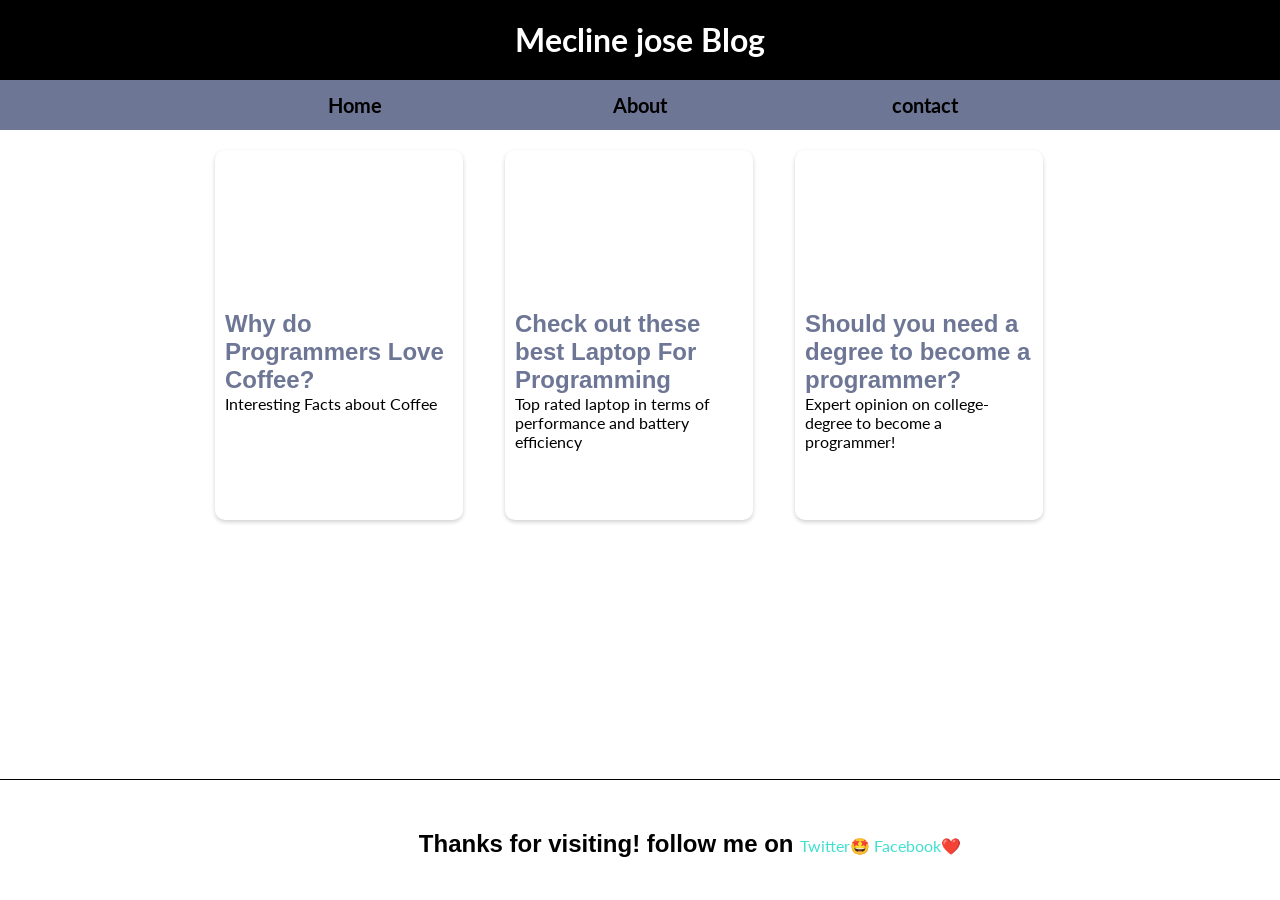
<file: Blog Project/index.html>
<!DOCTYPE HTML>
<html lang="en">

<head>
  <title>Mecline Jose Blog</title>
  <meta charset="UTF-8">
  <meta name="viewport" content="width=device-width, initial-scale=1">
  <link rel="shortcut icon" href="./assets/images/favicon (1).ico">
  <link rel="stylesheet" type="text/css" href="./assets/css/style.css">
  <link href="https://fonts.googleapis.com/css?family=Lato" rel="stylesheet" type="text/css">
  <link rel="stylesheet" href="https://cdnjs.cloudflare.com/ajax/libs/font-awesome/4.7.0/css/font-awesome.min.css">
</head>

<body>
  <header>
    <h1>Mecline jose Blog</h1>
  </header>

  <nav>
    <ul>
      <li><a href="index.html">Home</a></li>
      <li><a href="./html/about.html">About</a></li>
      <li><a href="./html/contact.html">contact</a></li>
    </ul>
  </nav>

  <div id="tileContainer">
    <a href="./html/post.html">
      <div class="tilewrapper">
        <div class="tileinnerwrapper">
          <div id="tile1" class="tileimagewrapper"></div>
        </div>
        <div class="tile-body">
          <h2>Why do Programmers Love Coffee?</h2>
          <br>
          Interesting Facts about Coffee<br>
        </div>
      </div>
    </a>

    <a href="./html/post.html">
      <div class="tilewrapper">
        <div class="tileinnerwrapper">
          <div id="tile2" class="tileimagewrapper"></div>
        </div>
        <div class="tile-body">
          <h2>Check out these best Laptop For Programming</h2>
          <br>Top rated laptop in terms of performance and battery efficiency
        </div>
      </div>
    </a>

    <a href="./html/post.html">
      <div class="tilewrapper">
        <div class="tileinnerwrapper">
          <div id="tile3" class="tileimagewrapper"></div>
        </div>
        <div class="tile-body">
          <h2>Should you need a degree to become a programmer?</h2>
          <br>Expert opinion on college-degree to become a programmer!
        </div>
      </div>
    </a>

  </div>
  <footer class="underloop">
    <h2>Thanks for visiting! follow me on </h2><a href="https://twitter.com" alt="twitterlink">Twitter🤩</a>
    <a href="https://facebook.com" alt="facebooklink">Facebook❤️</a>

  </footer>
</body>

</html>
</file>
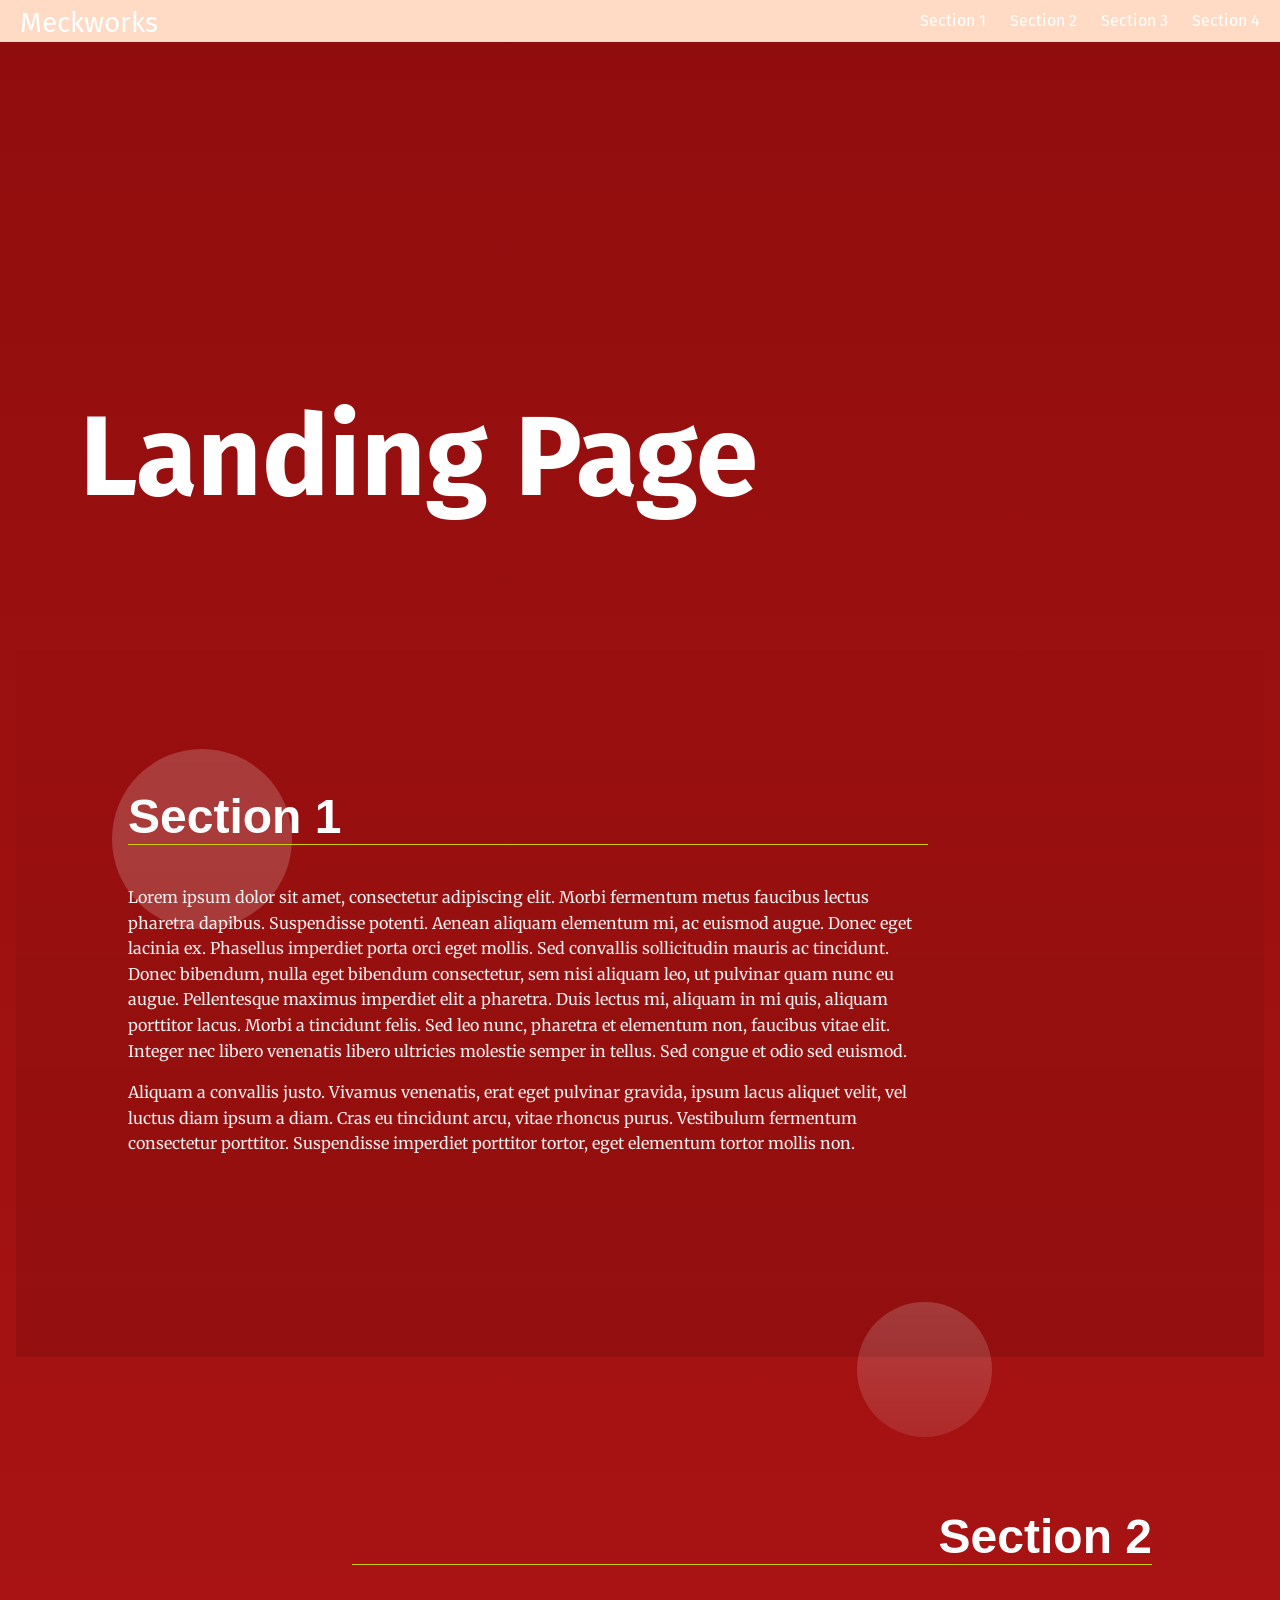
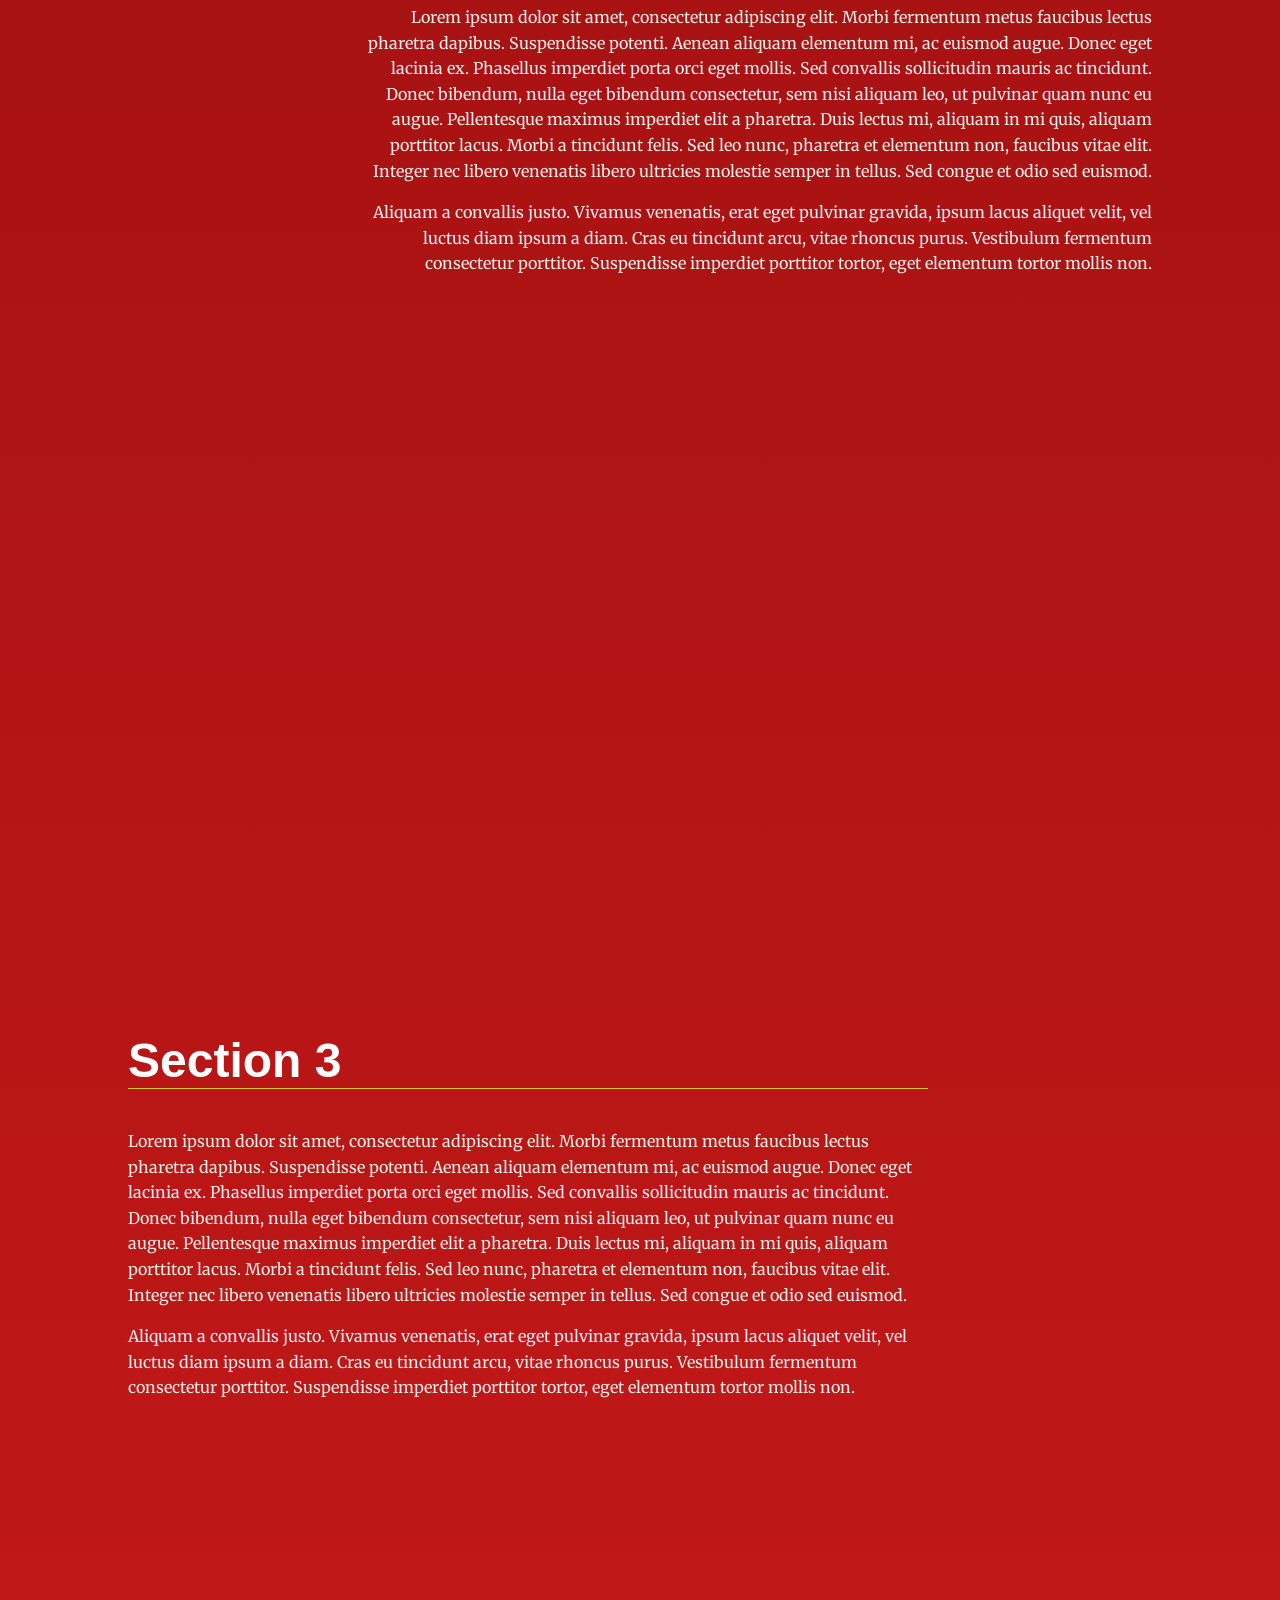
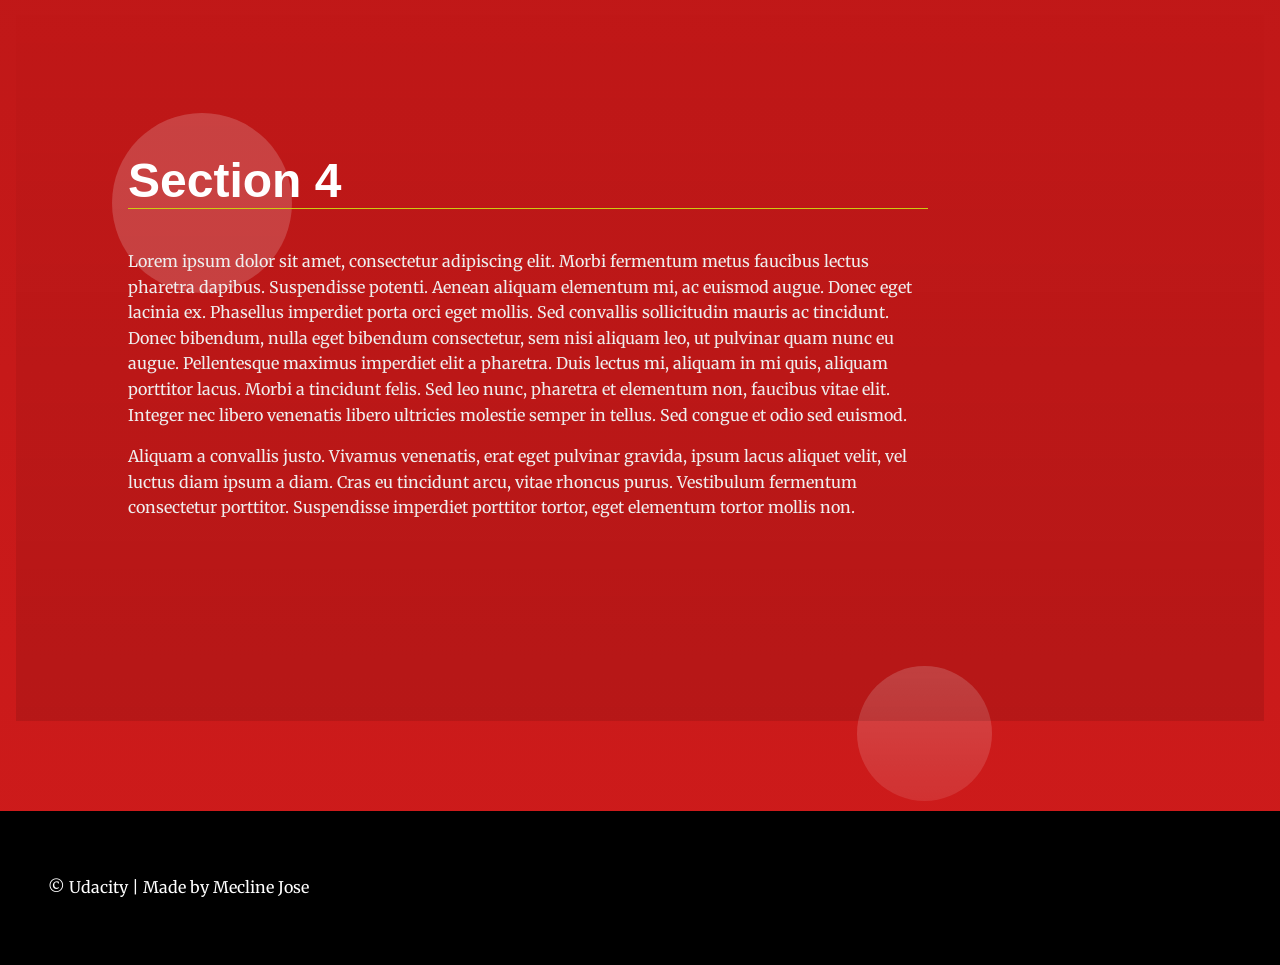
<file: Landing Page project/index.html>
<!DOCTYPE html>
<html lang="en">

<head>
  <meta charset="UTF-8">
  <meta name="viewport" content="width=device-width, initial-scale=1.0">
  <meta http-equiv="X-UA-Compatible" content="ie=edge">
  <title>Manipulating the DOM</title>
  <!-- Load Google Fonts -->
  <link href="https://fonts.googleapis.com/css?family=Fira+Sans:900|Merriweather&display=swap" rel="stylesheet">
  <!-- Load Styles -->
  <link href="css/styles.css" rel="stylesheet">
</head>

<body>
  <!-- HTML Follows BEM naming conventions 
  IDs are only used for sections to connect menu achors to sections -->
  <header class="page__header">
    <nav class="navbar__menu" id="navBar">
      <!-- Navigation starts as empty UL that will be populated with JS -->
      <div class="navigation">
        <a href="#" class="brand">Meckworks</a>
        <ul id="myList">

        </ul>
        <button class="navbar-toggler">
          <span></span>
        </button>
      </div>
    </nav>
  </header>
  <main>
    <header class="main__hero">
      <h1>Landing Page </h1>
    </header>
    <div id="sections">
      <!-- Each Section has an ID (used for the anchor) and 
        a data attribute that will populate the li node.
        Adding more sections will automatically populate nav.
        The first section is set to active class by default -->
      <section id="section1" data-nav="Section 1" class="your-active-class">
        <div class="landing__container">
          <h2>Section 1</h2>
          <p>Lorem ipsum dolor sit amet, consectetur adipiscing elit. Morbi fermentum metus faucibus lectus pharetra
            dapibus. Suspendisse potenti. Aenean aliquam elementum mi, ac euismod augue. Donec eget lacinia ex.
            Phasellus imperdiet porta orci eget mollis. Sed convallis sollicitudin mauris ac tincidunt. Donec bibendum,
            nulla eget bibendum consectetur, sem nisi aliquam leo, ut pulvinar quam nunc eu augue. Pellentesque maximus
            imperdiet elit a pharetra. Duis lectus mi, aliquam in mi quis, aliquam porttitor lacus. Morbi a tincidunt
            felis. Sed leo nunc, pharetra et elementum non, faucibus vitae elit. Integer nec libero venenatis libero
            ultricies molestie semper in tellus. Sed congue et odio sed euismod.</p>

          <p>Aliquam a convallis justo. Vivamus venenatis, erat eget pulvinar gravida, ipsum lacus aliquet velit, vel
            luctus diam ipsum a diam. Cras eu tincidunt arcu, vitae rhoncus purus. Vestibulum fermentum consectetur
            porttitor. Suspendisse imperdiet porttitor tortor, eget elementum tortor mollis non.</p>
        </div>
      </section>
      <section id="section2" data-nav="Section 2">
        <div class="landing__container">
          <h2>Section 2</h2>
          <p>Lorem ipsum dolor sit amet, consectetur adipiscing elit. Morbi fermentum metus faucibus lectus pharetra
            dapibus. Suspendisse potenti. Aenean aliquam elementum mi, ac euismod augue. Donec eget lacinia ex.
            Phasellus imperdiet porta orci eget mollis. Sed convallis sollicitudin mauris ac tincidunt. Donec bibendum,
            nulla eget bibendum consectetur, sem nisi aliquam leo, ut pulvinar quam nunc eu augue. Pellentesque maximus
            imperdiet elit a pharetra. Duis lectus mi, aliquam in mi quis, aliquam porttitor lacus. Morbi a tincidunt
            felis. Sed leo nunc, pharetra et elementum non, faucibus vitae elit. Integer nec libero venenatis libero
            ultricies molestie semper in tellus. Sed congue et odio sed euismod.</p>

          <p>Aliquam a convallis justo. Vivamus venenatis, erat eget pulvinar gravida, ipsum lacus aliquet velit, vel
            luctus diam ipsum a diam. Cras eu tincidunt arcu, vitae rhoncus purus. Vestibulum fermentum consectetur
            porttitor. Suspendisse imperdiet porttitor tortor, eget elementum tortor mollis non.</p>
        </div>
      </section>
      <section id="section3" data-nav="Section 3">
        <div class="landing__container">
          <h2>Section 3</h2>
          <p>Lorem ipsum dolor sit amet, consectetur adipiscing elit. Morbi fermentum metus faucibus lectus pharetra
            dapibus. Suspendisse potenti. Aenean aliquam elementum mi, ac euismod augue. Donec eget lacinia ex.
            Phasellus imperdiet porta orci eget mollis. Sed convallis sollicitudin mauris ac tincidunt. Donec bibendum,
            nulla eget bibendum consectetur, sem nisi aliquam leo, ut pulvinar quam nunc eu augue. Pellentesque maximus
            imperdiet elit a pharetra. Duis lectus mi, aliquam in mi quis, aliquam porttitor lacus. Morbi a tincidunt
            felis. Sed leo nunc, pharetra et elementum non, faucibus vitae elit. Integer nec libero venenatis libero
            ultricies molestie semper in tellus. Sed congue et odio sed euismod.</p>

          <p>Aliquam a convallis justo. Vivamus venenatis, erat eget pulvinar gravida, ipsum lacus aliquet velit, vel
            luctus diam ipsum a diam. Cras eu tincidunt arcu, vitae rhoncus purus. Vestibulum fermentum consectetur
            porttitor. Suspendisse imperdiet porttitor tortor, eget elementum tortor mollis non.</p>
        </div>
      </section>
    </div>
  </main>
  <footer class="page__footer">
    <p>&copy Udacity | Made by Mecline Jose</p>
  </footer>
  <script src="js/app.js"></script>
</body>

</html>
</file>
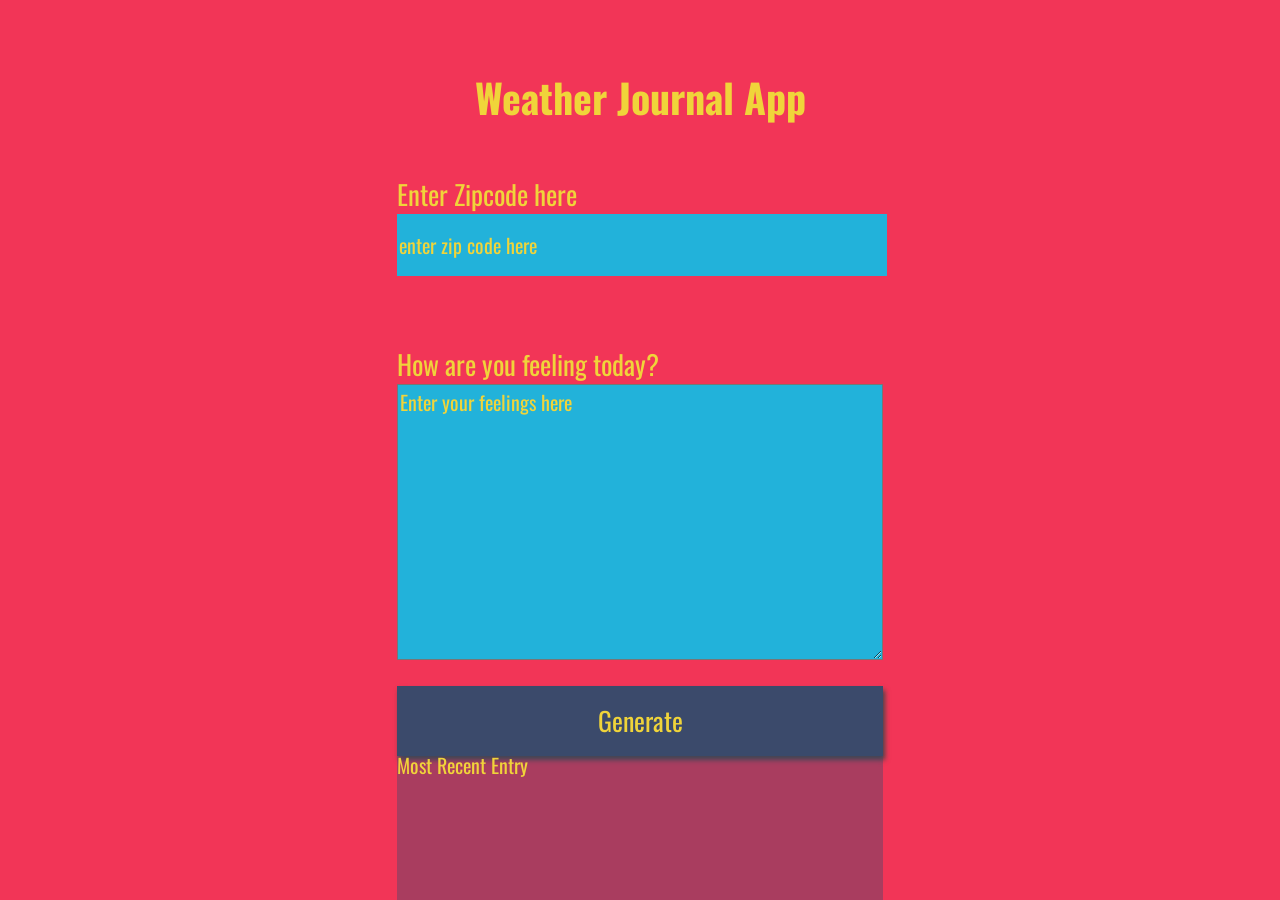
<file: Weather journal app/website/index.html>
<!DOCTYPE html>
<html>

<head>
  <meta charset="UTF-8">
  <title>Weather Journal</title>
  <link href="https://fonts.googleapis.com/css?family=Oswald:400,600,700|Ranga:400,700&display=swap" rel="stylesheet">
  <link rel="stylesheet" href="style.css">
</head>

<body>
  <div id="app">
    <div class="holder headline">
      <h1>Weather Journal App</h1>
    </div>

    <div class="holder zip">
      <span class="city" id="city-message"></span>
      <label for="zip">Enter Zipcode here <span class="error" id="zip-error"></span></label>
      <input type="text" id="zip" placeholder="enter zip code here">
    </div>

    <div class="holder feel">
      <label for="feelings">How are you feeling today? <span class="error" id="feeling-error"></span></label>
      <textarea class="myInput" id="feelings" placeholder="Enter your feelings here" rows="9" cols="50"></textarea>
      <button id="generate" type="submit">Generate</button>
    </div>

    <div class="holder entry">
      <div class="title">Most Recent Entry</div>
      <div id="entryHolder">
        <div id="date"></div>
        <div id="temp"></div>
        <div id="content"></div>
      </div>
    </div>
  </div>

  <script src="app.js" type="text/javascript"></script>

</body>

</html>
</file>
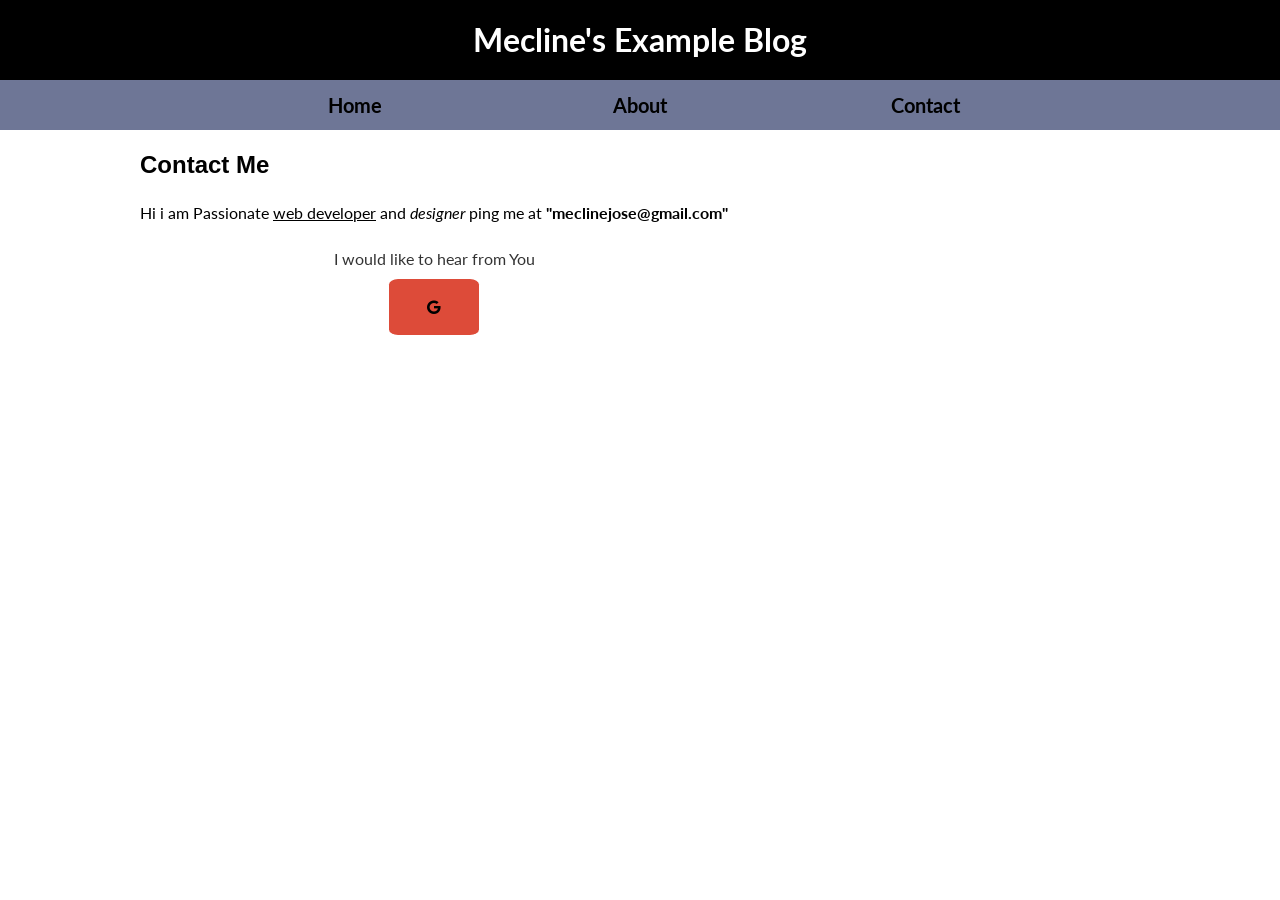
<file: Blog Project/html/contact.html>
<!DOCTYPE HTML>
<html lang="en">

<head>
  <title>Stuff | Mecline's Blog</title>
  <meta charset="UTF-8">
  <meta name="viewport" content="width=device-width, initial-scale=1">
  <link rel="shortcut icon" href="./assets/images/favicon (1).ico">
  <link rel="stylesheet" type="text/css" href="../assets/css/style.css">
  <link href="https://fonts.googleapis.com/css?family=Lato" rel="stylesheet" type="text/css">
  <link rel="stylesheet" href="https://cdnjs.cloudflare.com/ajax/libs/font-awesome/4.7.0/css/font-awesome.min.css">
</head>

<body>
  <header>
    <h1>Mecline's Example Blog</h1>
  </header>

  <nav>
    <ul>
      <li><a href="/index.html">Home</a></li>
      <li><a href="about.html">About</a></li>
      <li><a href="contact.html">Contact</a></li>
    </ul>
  </nav>

  <article>
    <h2>Contact Me</h2>

    <div id="conWrapper">
      <div class="corrected">
        <p>Hi i am Passionate <u> web developer</u> and <em>designer</em> ping me at
          <strong>&quot;meclinejose@gmail.com&quot;</strong>
          <figcaption> I would like to hear from You</figcaption>
          <a href="https://gmail.com" class="fa fa-google"></a>
        </p>
      </div>


    </div>
  </article>

</body>

</html>
</file>
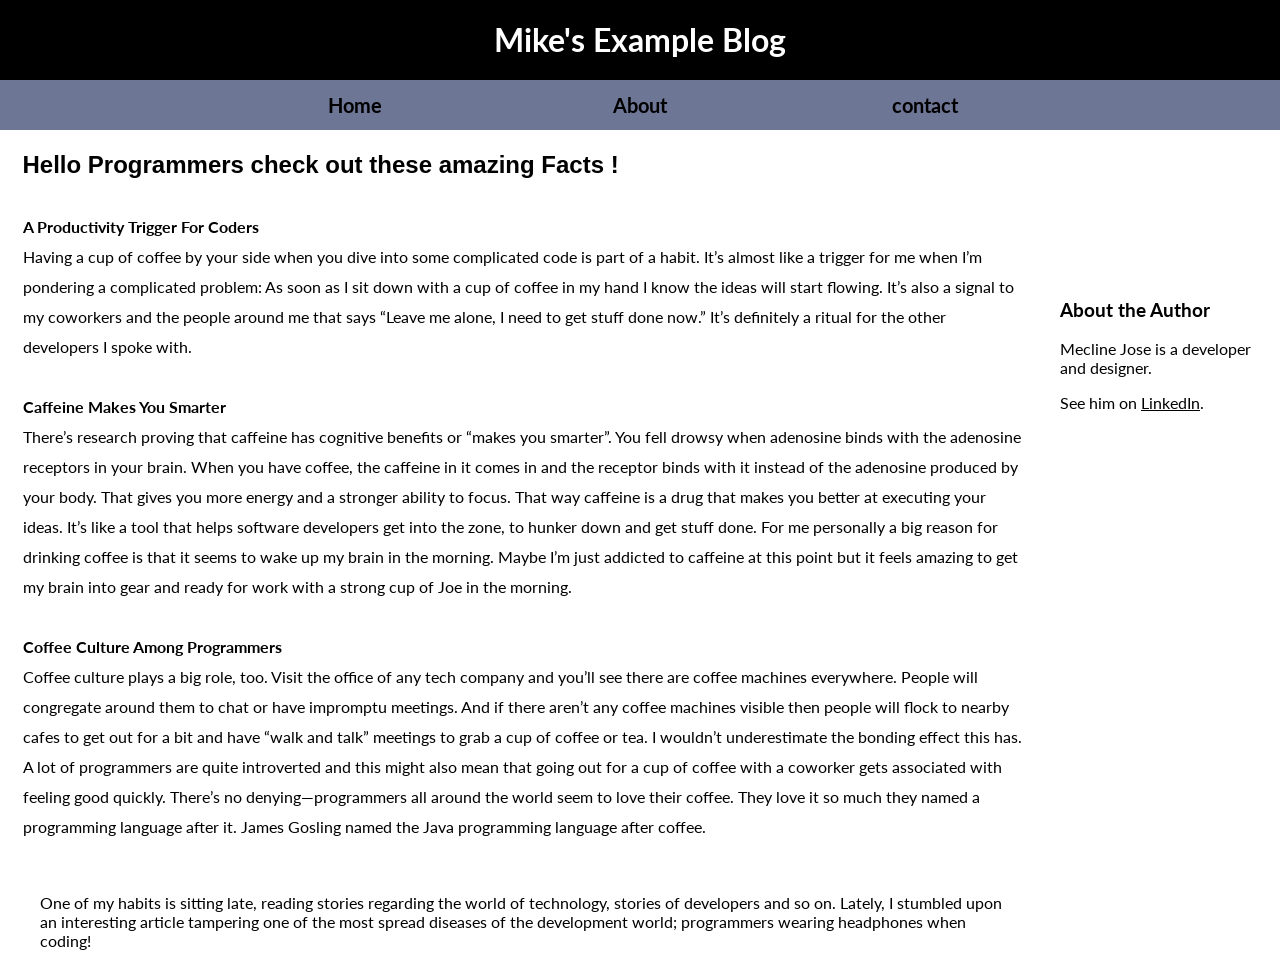
<file: Blog Project/html/post.html>
<!DOCTYPE HTML>
<html lang="en">

<head>
  <title>Every Post Needs a Good Title | Mecline's Blog</title>
  <meta charset="UTF-8">
  <meta name="viewport" content="width=device-width, initial-scale=1">
  <link rel="shortcut icon" href="./assets/images/favicon (1).ico">
  <link rel="stylesheet" type="text/css" href="../assets/css/style.css">
  <link href="https://fonts.googleapis.com/css?family=Lato" rel="stylesheet" type="text/css">
  <link rel="stylesheet" href="https://cdnjs.cloudflare.com/ajax/libs/font-awesome/4.7.0/css/font-awesome.min.css">
</head>

<body>
  <header>
    <h1>Mike's Example Blog</h1>
  </header>

  <nav>
    <ul>
      <li><a href="/index.html">Home</a></li>
      <li><a href="about.html">About</a></li>
      <li><a href="contact.html">contact</a></li>
    </ul>
  </nav>

  <content>
    <article>
      <h2>Hello Programmers check out these amazing Facts !</h2>
      <br>
      <br>
      <b>A Productivity Trigger For Coders</b><br>
      Having a cup of coffee by your side when you dive into some complicated code is part of a habit. It’s almost like
      a trigger for me when I’m pondering a complicated problem: As soon as I sit down with a cup of coffee in my hand I
      know the
      ideas will start flowing.
      It’s also a signal to my coworkers and the people around me that says “Leave me alone, I need to get stuff done
      now.” It’s definitely a ritual for the other developers I spoke with.
      <br>
      <br>
      <b>Caffeine Makes You Smarter</b><br>

      There’s research proving that caffeine has cognitive benefits or “makes you smarter”. You fell drowsy when
      adenosine binds with the adenosine receptors in your brain. When you have coffee, the caffeine in it comes in and
      the receptor binds
      with it instead of the adenosine produced by your body.
      That gives you more energy and a stronger ability to focus. That way caffeine is a drug that makes you better at
      executing your ideas. It’s like a tool that helps software developers get into the zone, to hunker down and get
      stuff done.
      For me personally a big reason for drinking coffee is that it seems to wake up my brain in the morning. Maybe I’m
      just addicted to caffeine at this point but it feels amazing to get my brain into gear and ready for work with a
      strong cup of
      Joe in the morning.
      <br>
      <br>
      <b>Coffee Culture Among Programmers</b><br>

      Coffee culture plays a big role, too. Visit the office of any tech company and you’ll see there are coffee
      machines everywhere. People will congregate around them to chat or have impromptu meetings. And if there aren’t
      any coffee machines
      visible then people will flock to nearby cafes to get out for a bit and have “walk and talk” meetings to grab a
      cup of coffee or tea.
      I wouldn’t underestimate the bonding effect this has. A lot of programmers are quite introverted and this might
      also mean that going out for a cup of coffee with a coworker gets associated with feeling good quickly.
      There’s no denying—programmers all around the world seem to love their coffee. They love it so much they named a
      programming language after it. James Gosling named the Java programming language after coffee.
    </article>

    <sidebar>
      <div id="profilepic"></div>
      <h3>About the Author</h3>
      Mecline Jose is a developer and designer.
      <p>See him on <a href="" target="linkedin">LinkedIn</a>.</p>
    </sidebar>

    <blockquote cite="http://www.codeseed.io/why-do-programmers-drink-so-much-coffee/">
      One of my habits is sitting late, reading stories regarding the world of technology, stories of developers and so
      on. Lately, I stumbled upon an interesting article tampering one of the most spread diseases of the development
      world; programmers wearing headphones when coding!
    </blockquote>
  </content>

</body>

</html>
</file>
<file: Blog Project/assets/css/style.css>
/* Naming convention notes:
- ID names use camel case because that is my preference
- Some class names are not in kebab case for backward compatibility */

@import 'blogpost.css';
@import 'home.css';
@import 'nav.css';

body {
    color: #000;
    font-family: lato, arial, helvetica, sans-serif;
    font-size: 16px;
    margin: 0px;
    padding: 0px;
}

figcaption {
    color: #333;
}

a:link,
a:visited {
    color: #000;
}

h2 {
    font-weight: bold;
    display: inline;
    font-family: ubuntu, arial;
}

header {
    text-align: center;
    background-color: #000;
    height: 60px;
    padding-top: 20px;
}

header h1 {
    color: #fff;
    margin: 0px;
}

#conWrapper {
    display: flex;
}

.imageWrapper {
    margin-left: 20px;
}

footer {
    border-top: #000 1px solid;
    text-align: center;
    background-color: #fff;
    height: 20px;
    width: 100%;
    padding: 50px;
    position: fixed;
    color: #000;
    bottom: 0;

}

.underloop a {
    text-decoration: none;
    color: turquoise;
}

@media (max-width: 750px) {
    #cadizImage {
        width: 150px;
    }
}

@media (max-width: 520px) {
    #cadizImage {
        width: 100px;
    }
}
</file>
<file: Landing Page project/css/styles.css>
/* ---- general Rules ---- */
body {
    background: rgb(66, 49, 68);
    background: linear-gradient(0deg, rgb(207, 27, 27) 0%, rgb(144, 13, 13) 100%);
    margin: 0;
    padding-top: 13%;
    font-family: 'Merriweather', serif;
    color: #fff;
}


/* Typography followed*/
h1 {
    font-family: 'Fira Sans', sans-serif;
    font-size: 3em;
    margin: 2em 1rem;
}

@media only screen and (min-width: 35em) {
    h1 {
        font-size: 7em;
        margin: 2em 4rem 1em;
    }
}

h2 {
    border-bottom: 1px solid #cc1;
    font-family: 'Oxygen', Sans-Serif;
    font-size: 3em;
    color: #fff;
}

p {
    line-height: 1.6em;
    color: #eee;
}

/* ---- Layout Rules ---- */
main {
    margin: 10vh 1em 10vh;
}

.main-hero {
    min-height: 40vh;
    padding-top: 3em;
}

section {
    position: relative;
    min-height: 80vh;
}


/* ---- Module Rules ---- */

/* Navigation Styles*/
.navbar__menu ul {
    float: right;
    padding-top: 10px;
    padding-left: 0;
    margin: 0;
    text-align: right;
    text-decoration: none;
    list-style: none;
}

.brand {
    float: left;
    padding-top: 6px;
    padding-bottom: 3px;
    padding-left: 20px;
    font-size: 28px;
    color: white;
    text-decoration: none;
    font-family: 'Fira Sans', Sans-Serif;
}

.page__header {
    background-color: rgb(255, 219, 197);
}

.brand:hover {
    color: rgb(11, 12, 99);
}

.navbar__menu ul li a {
    color: white;
    padding-top: 10px;
    text-decoration: none;
    padding-right: 20px;
    font-family: 'Fira Sans', sans-serif;
}

.navbar__menu ul li a:hover {
    color: rgb(11, 12, 99);
}

.navbar__menu .menu__link {
    display: block;
    padding: 1em;
    font-weight: bold;
    text-decoration: none;
    color: #000;
}

.navbar__menu .menu__link {
    background: #333;
    color: #fff;
    transition: ease 0.3s all;
}

.navbar .navbar-toggler .navbar-toggler.open-navbar-toggle {
    display: none;
    color: transparent;
}

button {
    display: none;
}

.navbar__menu.scroll a.current {
    color: rgb(11, 12, 99);
}

/* Header Styles */
.page__header {

    position: fixed;
    top: 0;
    width: 100%;
    z-index: 5;
}

/* Footer Styles */
.page__footer {
    background: #000;
    padding: 3em;
    color: #fff;
}

.page__footer p {
    color: #fff;
}


/* ---- Theme Rules ---- */
/* Landing Container Styles */
.landing__container {
    padding: 1em;
    text-align: left;

}

@media only screen and (min-width: 35em) {
    .landing__container {
        max-width: 50em;
        padding: 7em;
    }
}

section:nth-of-type(even) .landing__container {
    margin-right: 0;
    margin-left: auto;
    text-align: right;
    height: 100vh;
}

/* Background Circles */
/* Note that background circles are created with psuedo elements before and after */
/* Circles appear to be random do to use of :nth-of-type psuedo class */
section:nth-of-type(odd) .landing__container::before {
    content: '';
    background: rgba(255, 255, 255, 0.187);
    position: absolute;
    z-index: -5;
    width: 20vh;
    height: 20vh;
    border-radius: 50%;
    opacity: 0;
    transition: ease 0.5s all;
}

section:nth-of-type(even) .landing__container::before {
    content: '';
    background: rgb(255, 255, 255);
    background: linear-gradient(0deg, rgba(255, 255, 255, .1) 0%, rgba(255, 255, 255, .2) 100%);
    position: absolute;
    top: 3em;
    right: 3em;
    z-index: -5;
    width: 10vh;
    height: 10vh;
    border-radius: 50%;
    opacity: 0;
    transition: ease 0.5s all;
}

section:nth-of-type(3n) .landing__container::after {
    content: '';
    background: rgb(255, 255, 255);
    background: linear-gradient(0deg, rgba(255, 255, 255, .1) 0%, rgba(255, 255, 255, .2) 100%);
    position: absolute;
    right: 0;
    bottom: 0;
    z-index: -5;
    width: 10vh;
    height: 10vh;
    border-radius: 50%;
    opacity: 0;
    transition: ease 0.5s all;
}

section:nth-of-type(3n + 1) .landing__container::after {
    content: '';
    background: rgb(255, 255, 255);
    background: linear-gradient(0deg, rgba(255, 255, 255, .1) 0%, rgba(255, 255, 255, .2) 100%);
    position: absolute;
    right: 20vw;
    bottom: -5em;
    z-index: -5;
    width: 15vh;
    height: 15vh;
    border-radius: 50%;
    opacity: 0;
    transition: ease 0.5s all;
}


/* ---- Theme State Rules ---- */
/* Section Active Styles */
/* Note: your-active-class class is applied through javascript. You should update the class here and in the index.html to what you set in your javascript file.  */
section.your-active-class {
    background: rgb(0, 0, 0);
    background: linear-gradient(0deg, rgba(0, 0, 0, 0.1) 0%, rgba(0, 0, 0, 0) 100%);
}

section.your-active-class .landing__container::before {
    opacity: 1;
    animation: rotate 4s linear 0s infinite forwards;
}

section.your-active-class .landing__container::after {
    opacity: 1;
    animation: rotate 5s linear 0s infinite forwards reverse;
}

/* Section Active Styles Keyframe Animations */
@keyframes rotate {
    from {
        transform: rotate(0deg) translate(-1em) rotate(0deg);
    }

    to {
        transform: rotate(360deg) translate(-1em) rotate(-360deg);
    }
}


@media(max-width: 991px) {
    .navbar__menu ul {
        padding: 25px 10px;
    }

    .navbar__menu ul li a {
        min-width: 100px;
        padding: 15px 20px;
    }
}

@media(max-width: 767px) {
    .navbar__menu {
        padding: 0;
        background-color: rgba(0, 13, 60, 1);
        height: 60px;
    }

    .brand {
        padding-top: 15px;
    }

    .navbar__menu ul {
        width: 100%;
        padding: 0;
        background-color: rgba(0, 0, 0, 0, 0.9);
        height: auto;
        max-height: 0;
        overflow: hidden;
        transition: all ease-in-out 0.1s;
    }

    .navbar__menu ul.open {
        max-height: 100vh;
    }

    .navbar_menu ul li {
        width: 100%;
    }

    .navbar__menu ul li a {
        padding: 7% 9% 4% 50%;
        display: block;
        background-color: rgba(0, 13, 60, 1);


    }

    .navbar__menu .navbar-toggler {
        display: block;
        position: absolute;
        height: 40px;
        top: 10px;
        right: 20px;
        outline: none;
        padding: 0 5px;
        cursor: pointer;
    }

    .navbar__menu .navbar-toggler span,
    .navbar__menu .navbar-toggler span::before,
    .navbar__menu .navbar-toggler span::after {
        display: block;
        content: '';
        background-color: #fff;
        height: 3px;
        width: 28px;
        transition: all ease-in-out 0.2s;
    }

    .navbar__menu .navbar-toggler span::before {
        transform: translateY(-8px);
    }

    .navbar__menu .navbar-toggler span::after {
        transform: translateY(5px);
    }

    .navbar__menu .navbar-toggler.open-navbar-toggler span {
        background-color: transparent;
    }

    .navbar__menu .navbar-toggler.open-navbar-toggler span::before {
        transform: translateY(0px) rotate(45deg);
    }

    .navbar__menu .navbar-toggler.open-navbar-toggler span::after {
        transform: translateY(-3px) rotate(-45deg);
    }
}
</file>
<file: Weather journal app/website/style.css>
body {
    background: #fffff8;
    font-family: -apple-system, BlinkMacSystemFont, sans-serif;
    margin: 0;
    padding: 0;
}

#app {
    display: grid;
    grid-auto-rows: minmax(150px, auto);
    height: 100vh;
    background: #f23557;
    color: #f0d43a;
    justify-content: center;
    grid-gap: 1em;
    font-size: 20px;
    font-family: 'Oswald', sans-serif;
}

.holder {}

.entry {
    background: rgba(59, 74, 107, .4);
}

#entryHolder {}

#date {}

#temp {}

#content {}

.headline {
    text-align: center;
    margin-top: 2em;
}

.title {}

/*  Basic Styling To Override Default For Basic HTML Elements */
label {
    display: block;
    font-size: 27px;
}

input {
    display: block;
    height: 60px;
    width: 320px;
    background: #22b2da;
    color: #f0d43a;
    font-size: 20px;
    font-family: 'Oswald', sans-serif;
    border: none;
}

button {
    width: 100%;
    height: 70px;
    background: #3b4a6b;
    color: #f0d43a;
    font-size: 26px;
    font-family: 'Oswald', sans-serif;
    border: none;
    box-shadow: 2px 4px 5px #444;
    margin-top: 1em;
}

h1 {
    font-size: 2em;
}

textarea {
    background: #22b2da;
    color: #f0d43a;
    font-size: 20px;
    font-family: 'Oswald', sans-serif;
}

input:focus,
select:focus,
textarea:focus,
button:focus {
    outline: none;
}

/* Placeholder*/
::placeholder {
    /* Firefox, Chrome, Opera */
    color: #f0d43a;
    font-family: 'Oswald', sans-serif;

}

:-ms-input-placeholder {
    /* IE */
    color: #f0d43a;
    font-family: 'Oswald', sans-serif;

}

::-ms-input-placeholder {
    /*Edge */
    color: #f0d43a;
    font-family: 'Oswald', sans-serif;

}

.city {
    color: darkblue;
}

.error {
    color: blueviolet;
}

.myInput {
    display: block;
}

#zip {
    display: block;
    width: 100%;
}

/* mobile */
@media screen and (max-width: 700px) {
    #app {
        width: 85%;
        background: darkblue;
        color: darkblue;
    }

    input {
        background: darkgreen;
    }
}
</file>
